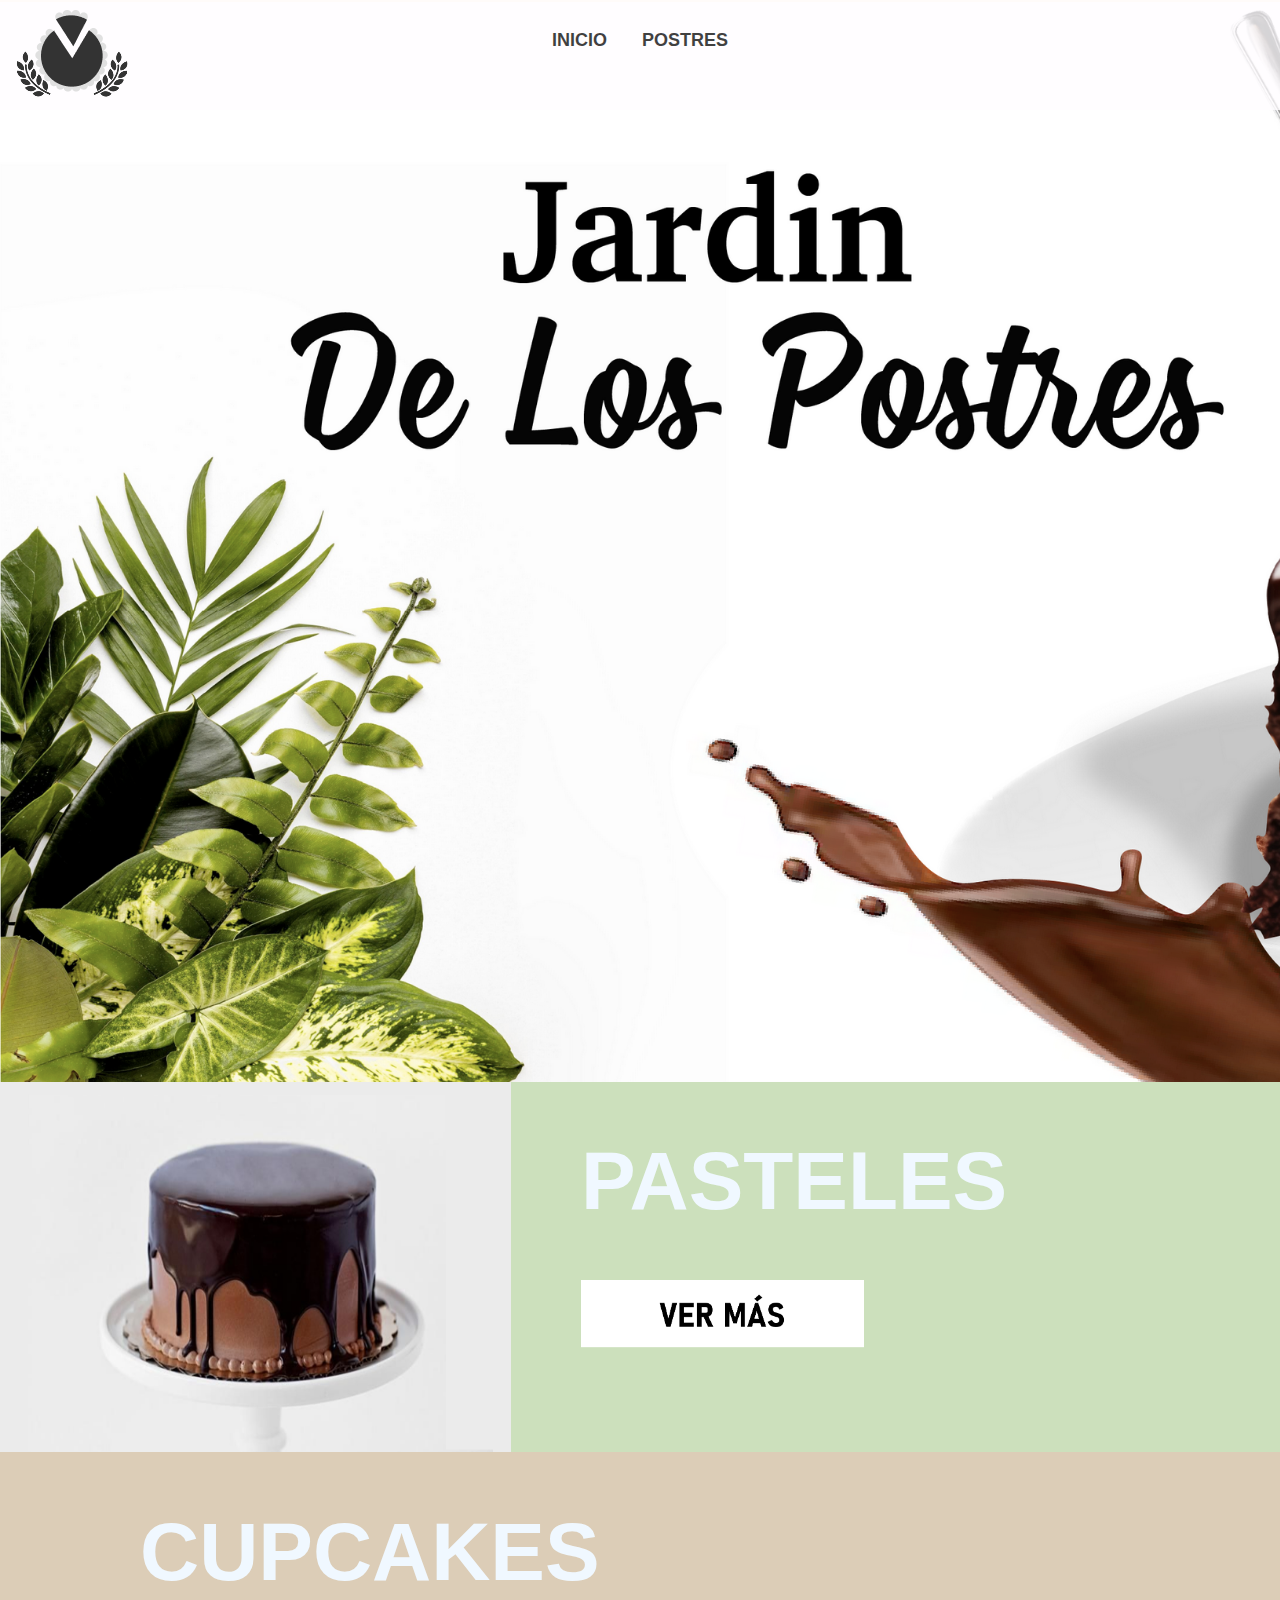
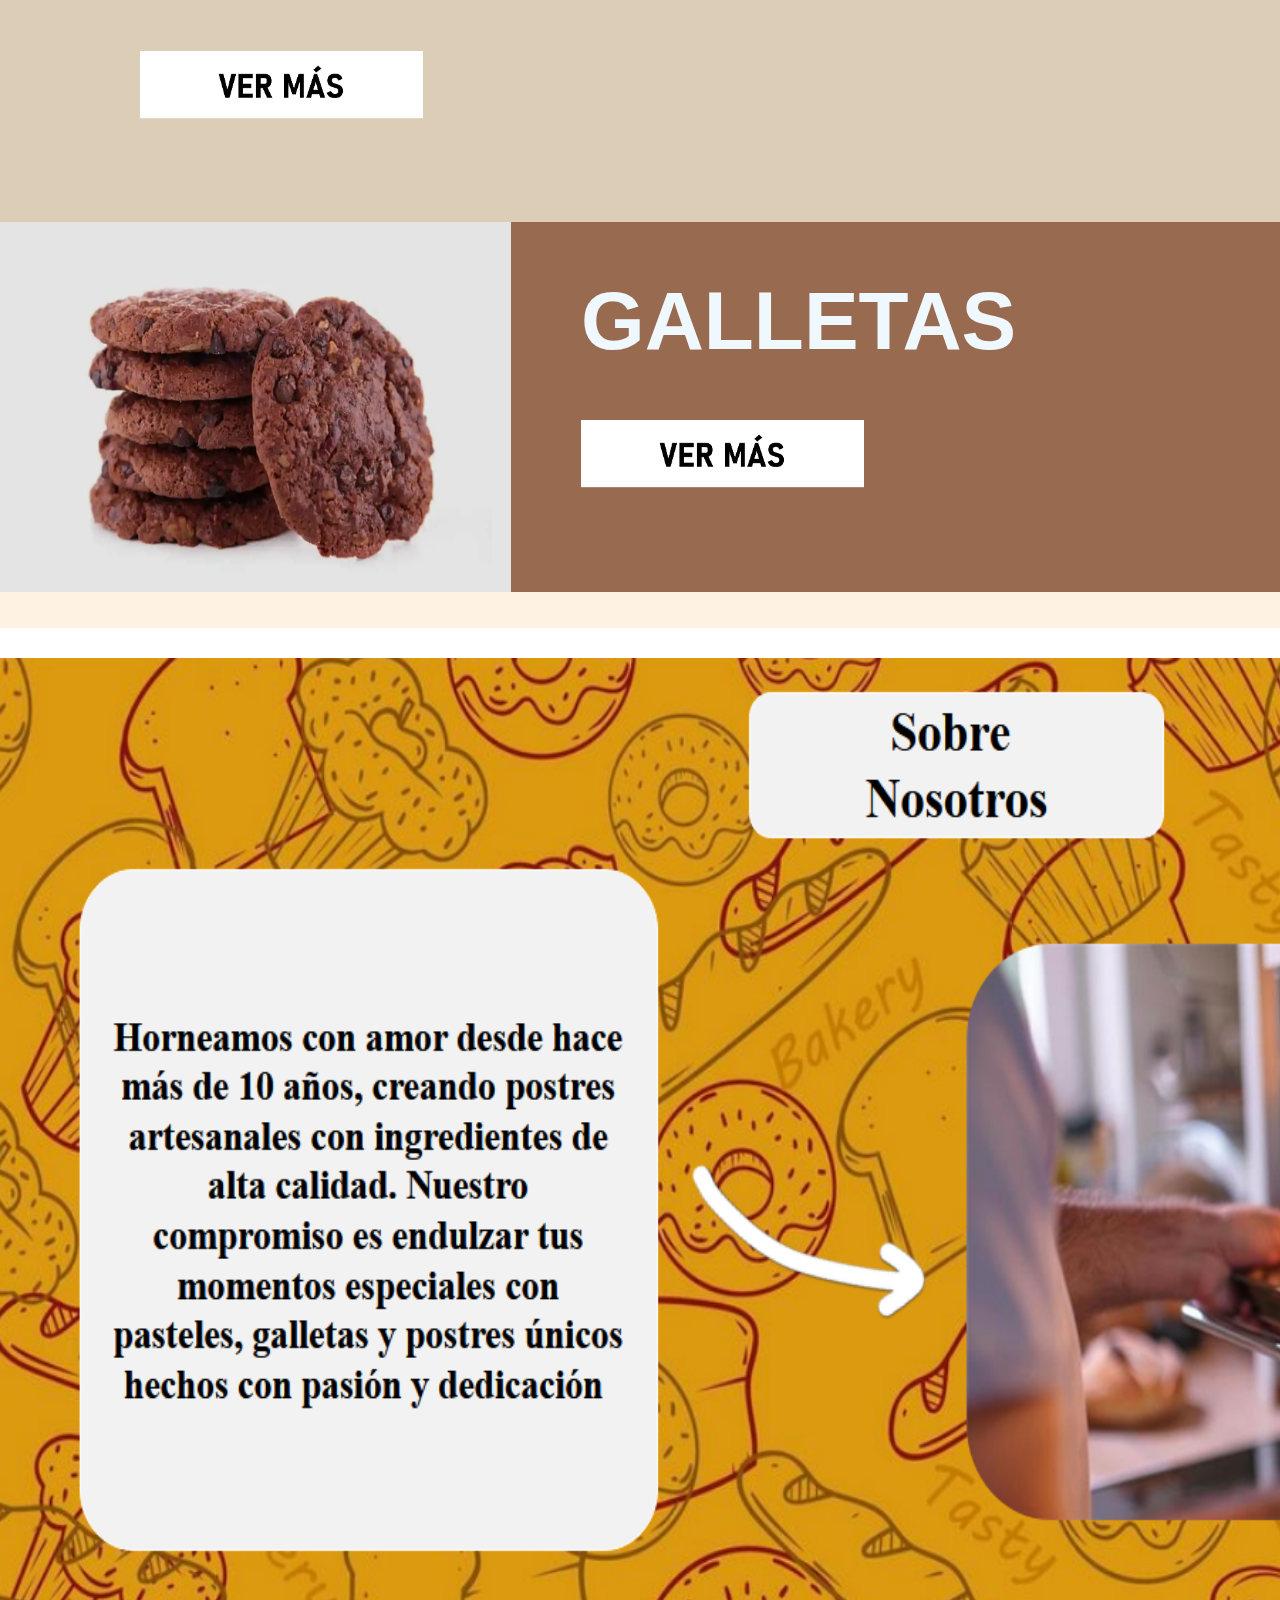
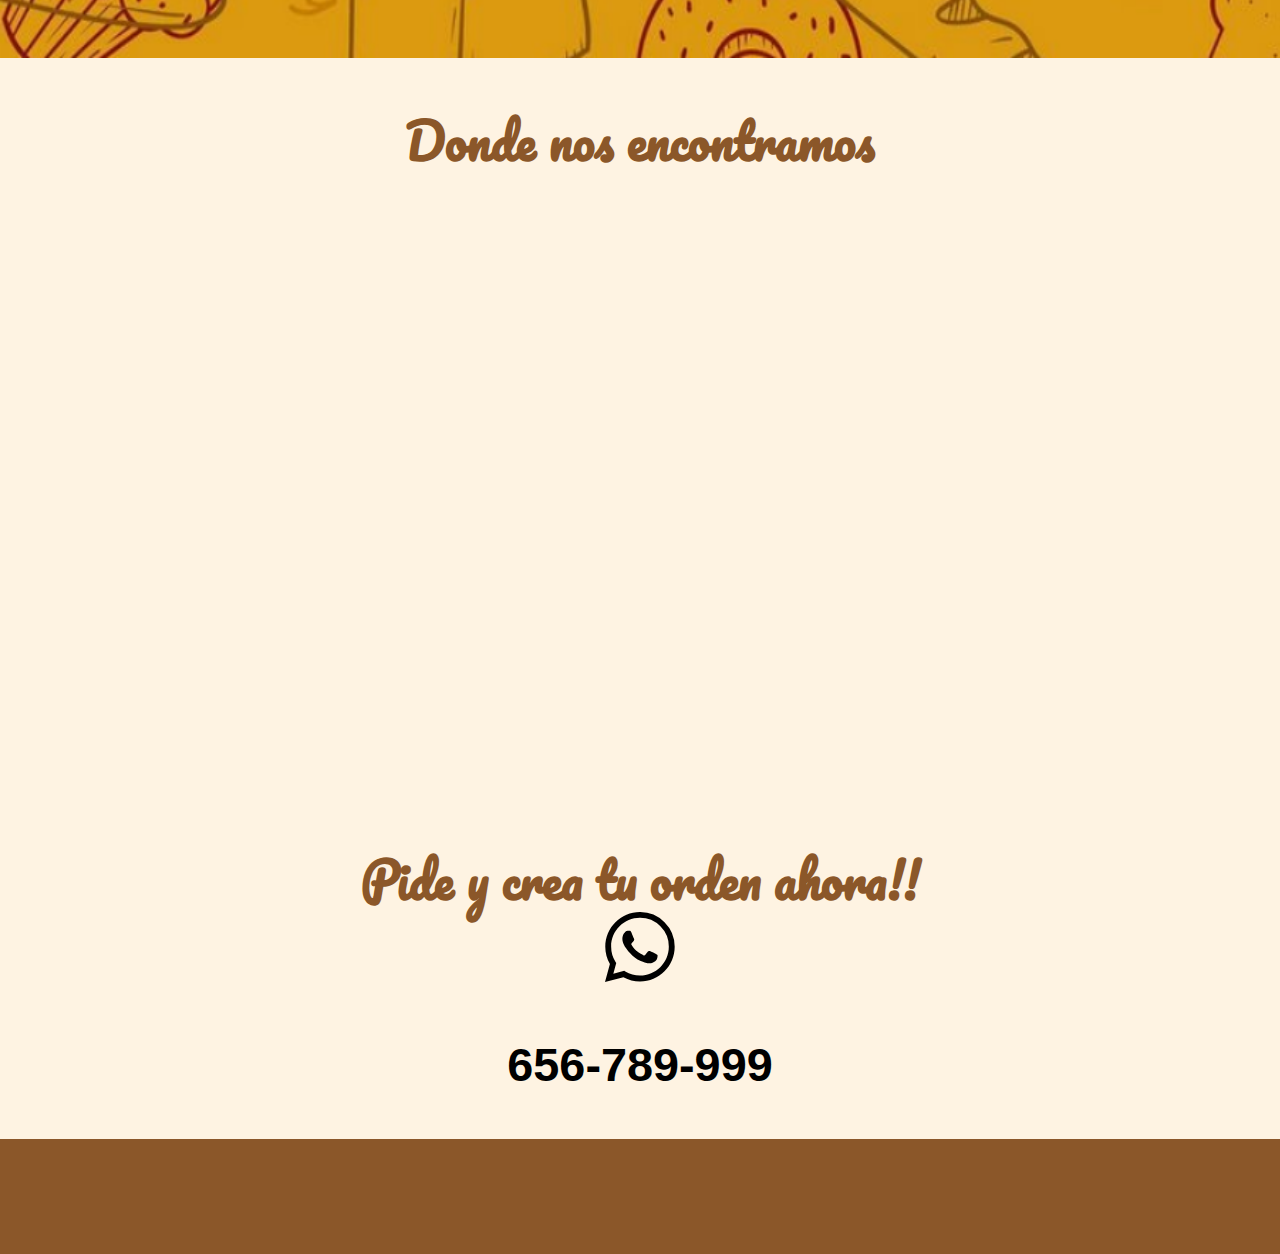
<file: index.html>
<!DOCTYPE html>
<html lang="es">
<head>
    <meta charset="UTF-8">
    <meta name="viewport" content="width=device-width, initial-scale=1.0">
    <title>Jardin de los postres</title>
    <link rel="stylesheet" href="styles.css">
    <link href="img/Group 2.ico" rel="icon"></link>
</head>
<body>
    
    <nav>
        <div id="header">
        <ul class="nav">
                <div class="iconoprin">
                <a href=""><img width="125" height="99" src="img/Group 3.png"> </img></a>
                </div>
            <li><a href="index.html">Inicio</a></li>
            <li><a href="Postres.html">Postres</a>
                <ul>
                    <li><a href="#pasteles">Pasteles</a></li>
                    <li><a href="#cupcakes">Cupcakes</a></li>
                    <li><a href="#galletas">Galletas</a></li>
                </ul>
            </li>

        </ul>
    </nav>

    <!--aqui esta la imagen de la portada de inicio-->
    <div class="img1"></div>

<div class="colorPas1"> 

    <div class="imgTam">
         <div class="zoom-container">
            <img width="511" height="378" src="img/Imagen1.jpg.png"></img>
        </div>
    </div>

    <div class="espacolo">
        <div class="bodyh3">
        <h3 style="color: aliceblue;">PASTELES</h3>
        <div class="ver">
            <a href="Postres.html"><img width="283" height="74" src="img/Imagen25.png"><img></a>
        
        </div>
        </div>
    </div>
    
</div>
    
<div class="colorPas2">
    <div class="imgTam2">
        <div class="zoom-container2">
            <img width="573" height="371" src="img/Imagen2.png"></img>
        </div>
    </div>

    <div class="espacolo">
        <div class="bodyh32">
        <h3 style="color: aliceblue;">CUPCAKES</h3>
        <div class="ver">
            <a href="Postres.html"><img width="283" height="74" src="img/Imagen25.png"><img></a>
        
        </div>
        </div>
    </div>

</div>

<div class="colorPas3">
    <div class="imgTam">
        <div class="zoom-container">
            <img width="411" height="278" src="img/Imagen3.png"></img>
        </div>
    </div>

    <div class="espacolo">
        <div class="bodyh3">
        <h3 style="color: aliceblue;">GALLETAS</h3>
     
        <div class="ver">
            <a href="Postres.html"><img width="283" height="74" src="img/Imagen25.png"><img></a>
 
        </div>   
        </div>
    </div>
</div>
<br></br>



<div class="ima3">
<img width="1900" height="40" src="img/espacio.png"></img>
</div>

<center>
    <br></br>
    <div class="imgS">
 <img width="1923" height="1000" src="img/sobre tonotos.png"></img>
    </div>
</center>
<br></br>
<div class="sobre"> 
    <center>      
        <h1>Donde nos encontramos</h1>
    </center>
<center>
    <iframe src="https://www.google.com/maps/embed?pb=!1m18!1m12!1m3!1d27153.845280674104!2d-106.42063359999999!3d31.709593599999994!2m3!1f0!2f0!3f0!3m2!1i1024!2i768!4f13.1!3m3!1m2!1s0x86e75c0c2569b341%3A0xcf55f08fb5c4df6!2sFiesta%20Park!5e0!3m2!1ses-419!2smx!4v1743149684681!5m2!1ses-419!2smx" width="1000" height="650" style="border:0;" allowfullscreen="" loading="lazy" referrerpolicy="no-referrer-when-downgrade"></iframe>
</center>
</div> 


    <div class="esti">
        <center>
            <h1>Pide y crea tu orden ahora!!</h1>
        <br></br>
        <div class="icon"></div>
        <svg xmlns="http://www.w3.org/2000/svg" width="70" height="70" fill="currentColor" class="bi bi-whatsapp" viewBox="0 0 16 16">
            <path d="M13.601 2.326A7.85 7.85 0 0 0 7.994 0C3.627 0 .068 3.558.064 7.926c0 1.399.366 2.76 1.057 3.965L0 16l4.204-1.102a7.9 7.9 0 0 0 3.79.965h.004c4.368 0 7.926-3.558 7.93-7.93A7.9 7.9 0 0 0 13.6 2.326zM7.994 14.521a6.6 6.6 0 0 1-3.356-.92l-.24-.144-2.494.654.666-2.433-.156-.251a6.56 6.56 0 0 1-1.007-3.505c0-3.626 2.957-6.584 6.591-6.584a6.56 6.56 0 0 1 4.66 1.931 6.56 6.56 0 0 1 1.928 4.66c-.004 3.639-2.961 6.592-6.592 6.592m3.615-4.934c-.197-.099-1.17-.578-1.353-.646-.182-.065-.315-.099-.445.099-.133.197-.513.646-.627.775-.114.133-.232.148-.43.05-.197-.1-.836-.308-1.592-.985-.59-.525-.985-1.175-1.103-1.372-.114-.198-.011-.304.088-.403.087-.088.197-.232.296-.346.1-.114.133-.198.198-.33.065-.134.034-.248-.015-.347-.05-.099-.445-1.076-.612-1.47-.16-.389-.323-.335-.445-.34-.114-.007-.247-.007-.38-.007a.73.73 0 0 0-.529.247c-.182.198-.691.677-.691 1.654s.71 1.916.81 2.049c.098.133 1.394 2.132 3.383 2.992.47.205.84.326 1.129.418.475.152.904.129 1.246.08.38-.058 1.171-.48 1.338-.943.164-.464.164-.86.114-.943-.049-.084-.182-.133-.38-.232"/>
          </svg><h3>656-789-999</h3>
        </center>
    </div>

<!-- Pie de página -->
<footer>
    <p>&copy; 2025 Pastelería Jardín de los postres</p>
</footer>




</body>

</html>
</file>
<file: styles.css>
/* Estilos generales */
@import url('https://fonts.googleapis.com/css2?family=Pacifico&display=swap');
@import url('https://fonts.googleapis.com/css2?family=Federo&display=swap');
body {
    font-family: 'Arial', sans-serif;
    margin: 0;
    padding: 0;
    background-color: #fef3e2;
    z-index: 5;
}

/* Barra de navegación */
#header {
    height: 90px;
    margin:auto;
    font-size: 40px;
}

nav {
    background-color: #fffdff;
    padding: 10px;
    text-align: center;
    opacity: 80%;
    position: sticky;
    top: 0;
}

ul, ol {
    list-style:none;
}

nav ul {
    list-style: none;
    margin: 0;
    padding: 0;
    
}

nav ul li {
    display: inline-block;
    
}

nav ul li a {
    color: #111111;
    text-decoration: none;
    font-size: 18px;
    font-weight: bold;
    text-transform: uppercase;
    display:block;
}

.nav li a {
    background-color:#fffdff;
    
    text-decoration:none;
    padding:10px 12px;
    display:block;
}



.nav li ul {
    display:none;
    position:absolute;
    min-width:140px;
}

.nav li:hover > ul {
    display:block;
}

nav ul li ul li{
    display:block
    
}

/* Header */
header {
    text-align: center;
    
    color: white;
}
header img{
    width: auto;
    height: 1080px;
}
header h1 {
    font-size: 48px;
    margin: 0;
    font-family: "Pacifico", cursive;
    color: #111111;
}

header p {
    font-size: 22px;
    margin-top: 10px;
    color: #111111;
}

/* Productos */
.producto {
    display: inline-block;
    width: 30%;
    padding: 15px;
    text-align: center;
    background-color: #ffecd1;
    margin: 10px;
}

.producto img {
    width: 100%;
    border-radius: 10px;
    transition: 1s ease;
}

    .producto img:hover{
    -webkit-transform: scale(1.2);
    -ms-transform: scale(1.2);
    transform: scale(1.1);
    transition: 1s ease;
    }

.producto h3 {
    font-size: 20px;
    margin-top: 10px;
}

/* Pie de página */
footer {
    background-color: #8b5729;
    color: #fffdff;
    text-align: center;
    padding: 20px;

}



section {
    width: auto;
    height: auto;
    background-color: #4f5e69;
}
p{
    font-family: "Pacifico", cursive;
    color: #8b5729;
    font-size: 20px;
}
div h1 {
    font-size: 48px;
    margin: 0;
    font-family: "Pacifico", cursive;
    text-align: center;
    color: #8b5729;
}


/*parte de saory y codigo*/
.menu{
    margin: -10;
        width: 1982px;
        height: 108px;
        position:sticky;
        top:0;
        overflow: hidden;
        background-color: #fffffff0;
        color: #fffffff0;
}

.img1 {
margin-top: -108px;
width: 1982px;
height: 1080px;
background-image: url(img/pastel\ inicio\ 1\ \(2\).png);
background-repeat: no-repeat;
background-size: cover;
}

 .texesp{
  margin-left: 190px;
}

a{   /*para quitar lo azul y el subrayado*/
   text-decoration-line: none;
   color: inherit;
 }
 
 .selecc{
      text-align: right;
       float: left;
       margin-top: -70px;
       margin-left: 500px;
 }
 h2{
  margin: 30px;
  text-align:center;
  font-size: 30px;
  font-family: 'Arial', sans-serif;
 }
 .colorPas1{  /* no se ha aplicado*/
    margin-left: 411px;
    width: 1571px;
    height: 370px;
    background-color: #cce0bc;
 }

 .colorPas2{  /* no se ha aplicado*/
    width: 1571px;
    height: 370px;
    background-color: #dccdb7;
 }

 .colorPas3{  /* no se ha aplicado*/
    margin-left: 411px;
    width: 1571px;
    height: 370px;
    background-color: #986a50;
 }

 .colorPas4{  /* no se ha aplicado*/
    width: 1982px;
    background-color: #dbd9d9;
 }


 .animacion{
  transition: transform 0.3s ease;
 }

 .animacion:hover{
  transform: scale(1.02);
 }

 .zoom-container {
        width: 511px; /* Ajusta el tamaño del contenedor */
        height: 370px;
        overflow: hidden; /* Oculta la parte fuera del contenedor */
        position:relative;
    }

    .zoom-container2 {
        width: 573px; /* Ajusta el tamaño del contenedor */
        height: 371px;
        overflow: hidden; /* Oculta la parte fuera del contenedor */
        position: relative;
    }

    .zoom-container2 img {
        width: 100%;
        height: 100%;
        transition: transform 0.5s ease-in-out; /* Transición suave */

    }

    .zoom-container2:hover img {
        transform: scale(1.1); /* Aumenta el tamaño al pasar el mouse */
    }


    .zoom-container img {
        width: 100%;
        height: 100%;
        transition: transform 0.5s ease-in-out; /* Transición suave */
    }

    .zoom-container:hover img {
        transform: scale(1.1); /* Aumenta el tamaño al pasar el mouse */
    }

    .espacolo{
        margin-left: 70px;
    }
    .imgTam{
        margin-left: -411px;
    }
    .imgTam2{
        margin-left: 1410px;
    }
    .bodyh3{
        margin-top: -400px;
        margin-left: 100px;
        font-size: 70px;
        font-family: 'Arial', sans-serif;
    }

    .bodyh32{
        margin-top: -400px;
        margin-left: 70px;
        font-size: 70px;
        font-family: 'Arial', sans-serif;
    }
    .esti{
        font-size: 40px;
        font-family: 'Arial', sans-serif;
    }
    .icon{
        margin-top: -100px;
    }

    #header {
margin:auto;

}

nav {
background-color: #fffdff;
padding: 10px;
text-align: center;
opacity: 80%;
position: sticky;
top: 0;
}

ul, ol {
list-style:none;
}

nav ul {
list-style: none;
margin: 0;
padding: 0;

}

nav ul li {
display: inline-block;

}

nav ul li a {
color: #111111;
text-decoration: none;
font-size: 18px;
font-weight: bold;
text-transform: uppercase;
display:block;
}

.nav li a {
background-color:#fffdff;

text-decoration:none;
padding:10px 12px;
display:block;
}



.nav li ul {
display:none;
position:absolute;
min-width:140px;
}

.nav li:hover > ul {
display:block;
}

nav ul li ul li{
display:block

}


.ver{
margin-top: -30px;
transition: transform 0.3s ease;
}

.ver:hover{
     transform: scale(1.02);
   }

.imgS{
    margin-top: -50px;
}
#pasteles img{
    height: 50px;
}
#galletas img{
    height: 50px;
}
#cupcakes img{
    height: 50px;
}
.iconoprin{
    margin-top: 0px;
    position:absolute;
}
</file>
